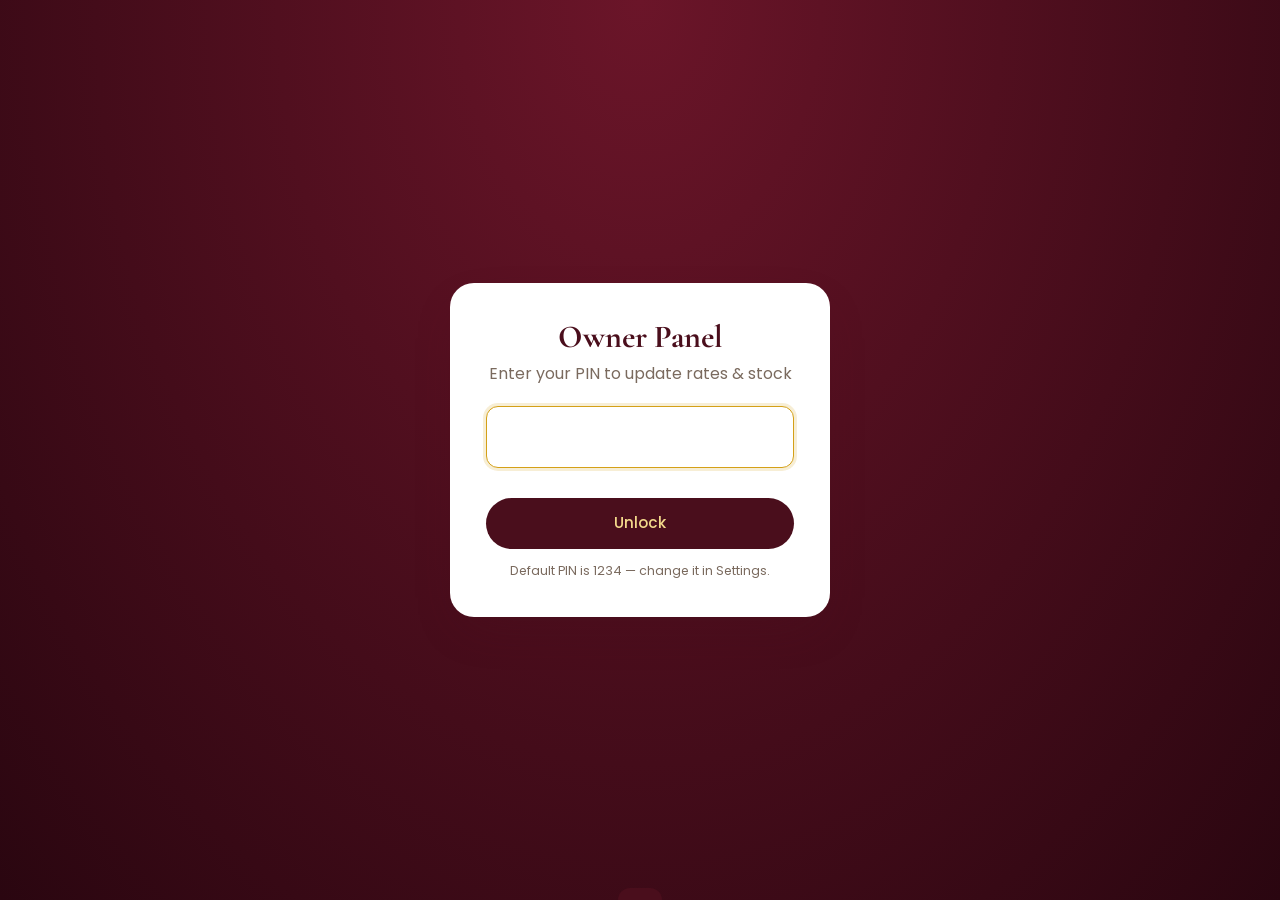
<file: admin.html>
<!DOCTYPE html>
<html lang="en">
<head>
  <meta charset="UTF-8">
  <meta name="viewport" content="width=device-width, initial-scale=1.0">
  <title>Owner Panel — Rani Jewellers</title>
  <meta name="robots" content="noindex">
  <meta name="theme-color" content="#4a0e1c">
  <link href="https://fonts.googleapis.com/css2?family=Cormorant+Garamond:wght@600;700&family=Poppins:wght@300;400;500;600&display=swap" rel="stylesheet">
  <link rel="stylesheet" href="css/style.css">
  <style>
    body { background: var(--cream); }
    .login { min-height: 100vh; display: grid; place-items: center; background: radial-gradient(ellipse at top, var(--maroon-2), var(--wine)); padding: 16px; }
    .login form { background: #fff; padding: 36px; border-radius: 24px; width: min(380px, 100%); text-align: center; box-shadow: var(--shadow); }
    .login h1 { color: var(--maroon); font-size: 2rem; margin-bottom: 6px; }
    .login input { text-align: center; font-size: 1.4rem; letter-spacing: .5em; margin: 20px 0 14px; }
    .login .err { color: var(--red); font-size: .85rem; min-height: 1.2em; }
    .bar { background: var(--wine); color: var(--gold-2); padding: 14px 0; position: sticky; top: 0; z-index: 10; }
    .bar .container { display: flex; align-items: center; gap: 16px; flex-wrap: wrap; }
    .bar h1 { font-size: 1.5rem; }
    .bar a, .bar button { margin-left: auto; font-size: .85rem; }
    .bar button + a, .bar a + button { margin-left: 0; }
    .tabs { display: flex; gap: 6px; overflow-x: auto; padding: 18px 0 0; }
    .tabs button { padding: 10px 18px; border: 0; border-radius: 12px 12px 0 0; background: transparent; cursor: pointer; color: var(--muted); white-space: nowrap; }
    .tabs button.active { background: #fff; color: var(--maroon); font-weight: 600; }
    .panel { background: #fff; border-radius: 0 16px 16px 16px; padding: 26px; margin-bottom: 40px; box-shadow: 0 10px 30px -18px rgba(74,14,28,.3); }
    .panel[hidden] { display: none; }
    .grid { display: grid; grid-template-columns: repeat(auto-fit, minmax(200px, 1fr)); gap: 16px; margin-bottom: 18px; }
    .stats { display: grid; grid-template-columns: repeat(auto-fit, minmax(160px, 1fr)); gap: 12px; margin-bottom: 20px; }
    .stat { background: var(--cream); border-radius: 14px; padding: 14px 16px; }
    .stat span { font-size: .75rem; color: var(--muted); } .stat b { display: block; font-family: var(--serif); font-size: 1.7rem; color: var(--maroon); }
    .table-wrap { overflow-x: auto; }
    table { width: 100%; border-collapse: collapse; font-size: .86rem; min-width: 640px; }
    th, td { padding: 10px 8px; border-bottom: 1px solid var(--line); text-align: left; vertical-align: middle; }
    th { font-size: .72rem; text-transform: uppercase; letter-spacing: .06em; color: var(--muted); font-weight: 500; }
    td input, td select { padding: 7px 9px; border-radius: 8px; font-size: .85rem; }
    td .num { width: 80px; }
    .mini { padding: 6px 12px; font-size: .78rem; border-radius: 8px; border: 1px solid var(--line); background: #fff; cursor: pointer; }
    .mini.danger { color: var(--red); border-color: #f2c4bd; }
    .mini.ok { background: var(--green); color: #fff; border-color: var(--green); }
    .pill { font-size: .72rem; padding: 3px 10px; border-radius: 99px; background: var(--cream); white-space: nowrap; }
    .pill.green { background: #dcf3e6; color: var(--green); } .pill.red { background: #fde2de; color: var(--red); }
    .row-actions { display: flex; gap: 6px; flex-wrap: wrap; }
    .hint { font-size: .8rem; color: var(--muted); margin: 8px 0 16px; }
    .progress { height: 6px; background: var(--line); border-radius: 99px; overflow: hidden; min-width: 80px; }
    .progress i { display: block; height: 100%; background: var(--gold-grad); }
    .toolbar { display: flex; gap: 10px; flex-wrap: wrap; margin-bottom: 14px; align-items: center; }
    .toolbar input { max-width: 260px; }
  </style>
</head>
<body>

  <section class="login" id="login">
    <form id="loginForm">
      <h1>Owner Panel</h1>
      <p class="muted">Enter your PIN to update rates &amp; stock</p>
      <input id="pin" type="password" inputmode="numeric" maxlength="8" autocomplete="current-password" required autofocus>
      <p class="err" id="err"></p>
      <button class="btn btn-maroon block">Unlock</button>
      <p class="fine">Default PIN is 1234 — change it in Settings.</p>
    </form>
  </section>

  <div id="app" hidden>
    <div class="bar">
      <div class="container">
        <h1>Rani Jewellers · Owner Panel</h1>
        <a class="btn btn-ghost" href="index.html" target="_blank">View site ↗</a>
        <button class="btn btn-gold" id="logout">Lock</button>
      </div>
    </div>

    <div class="container">
      <div class="tabs" id="tabs">
        <button data-tab="rates" class="active">Today's Rates</button>
        <button data-tab="stock">Stock</button>
        <button data-tab="bookings">Rate Bookings</button>
        <button data-tab="scheme">12 + 1 Scheme</button>
        <button data-tab="settings">Settings</button>
      </div>

      <!-- Rates -->
      <section class="panel" data-panel="rates">
        <h3>Update today's rate</h3>
        <p class="hint">Last updated: <b id="rUpdated"></b>. When you save, the old rates are kept as "previous" so customers see the ▲ / ▼ change.</p>
        <form id="rateForm">
          <div class="grid">
            <label>24K Gold (₹ per 10 g)<input name="gold24" type="number" min="0" required></label>
            <label>22K Gold (₹ per 10 g)<input name="gold22" type="number" min="0" required></label>
            <label>18K Gold (₹ per 10 g)<input name="gold18" type="number" min="0" required></label>
            <label>Silver (₹ per kg)<input name="silver" type="number" min="0" required></label>
          </div>
          <div class="toolbar">
            <button class="btn btn-maroon">Save &amp; publish rates</button>
            <button type="button" class="btn btn-ghost-dark" id="auto22">Auto-fill 22K &amp; 18K from 24K</button>
          </div>
        </form>
      </section>

      <!-- Stock -->
      <section class="panel" data-panel="stock" hidden>
        <div class="stats" id="stockStats"></div>
        <div class="toolbar">
          <input id="stockSearch" placeholder="Search items…">
          <button class="btn btn-maroon" id="addItem">+ Add item</button>
        </div>
        <p class="hint">Edit directly in the table — changes save automatically. Price is calculated from today's rate. Image URL is optional.</p>
        <div class="table-wrap"><table>
          <thead><tr><th>Name</th><th>Category</th><th>Metal</th><th>Weight (g)</th><th>Making %</th><th>Qty</th><th>Hallmark</th><th>Image URL</th><th>Price today</th><th></th></tr></thead>
          <tbody id="stockBody"></tbody>
        </table></div>
      </section>

      <!-- Bookings -->
      <section class="panel" data-panel="bookings" hidden>
        <div class="stats" id="bookStats"></div>
        <div class="toolbar">
          <input id="bookSearch" placeholder="Search name, phone or ID…">
          <button class="btn btn-ghost-dark" id="addBooking">+ Add walk-in booking</button>
          <button class="btn btn-ghost-dark" id="exportBookings">Export CSV</button>
        </div>
        <div class="table-wrap"><table>
          <thead><tr><th>ID</th><th>Customer</th><th>Metal / Wt</th><th>Locked rate</th><th>Today</th><th>Advance</th><th>Valid till</th><th>Status</th><th></th></tr></thead>
          <tbody id="bookBody"></tbody>
        </table></div>
      </section>

      <!-- Scheme -->
      <section class="panel" data-panel="scheme" hidden>
        <div class="stats" id="schemeStats"></div>
        <div class="toolbar">
          <input id="schemeSearch" placeholder="Search name, phone or ref…">
          <button class="btn btn-ghost-dark" id="addMember">+ Add member</button>
          <button class="btn btn-ghost-dark" id="exportScheme">Export CSV</button>
        </div>
        <p class="hint">Press "+ Paid" each time a member pays a monthly instalment. After 12 payments the member is ready to redeem (13× value).</p>
        <div class="table-wrap"><table>
          <thead><tr><th>Ref</th><th>Member</th><th>Monthly</th><th>Start</th><th>Paid</th><th>Collected</th><th>Redeem value</th><th>Status</th><th></th></tr></thead>
          <tbody id="schemeBody"></tbody>
        </table></div>
      </section>

      <!-- Settings -->
      <section class="panel" data-panel="settings" hidden>
        <form id="settingsForm">
          <h3>Shop details</h3>
          <div class="grid">
            <label>Shop name<input name="shopName" required></label>
            <label>Tagline<input name="tagline"></label>
            <label>Phone (display)<input name="phone"></label>
            <label>WhatsApp (digits with 91)<input name="whatsapp" pattern="[0-9]{10,15}" required></label>
            <label>Address<input name="address"></label>
            <label>Timings<input name="hours"></label>
          </div>
          <h3>Rules</h3>
          <div class="grid">
            <label>Rate booking advance (%)<input name="advancePct" type="number" min="1" max="100" required></label>
            <label>Rate lock validity (days)<input name="bookingDays" type="number" min="1" max="365" required></label>
            <label>GST (%)<input name="gstPct" type="number" min="0" step="0.5" required></label>
            <label>Owner PIN<input name="pin" minlength="4" maxlength="8" required></label>
          </div>
          <div class="toolbar">
            <button class="btn btn-maroon">Save settings</button>
            <button type="button" class="btn btn-ghost-dark" id="backup">Download backup</button>
            <label class="btn btn-ghost-dark" style="flex-direction:row">Restore backup<input type="file" id="restore" accept=".json" hidden></label>
          </div>
        </form>
      </section>
    </div>
  </div>

  <div class="toast" id="toast" role="status"></div>

  <script src="js/data.js"></script>
  <script src="js/admin.js"></script>
</body>
</html>
</file>
<file: css/style.css>
/* ===== Rani Jewellers ===== */
:root {
  --maroon: #4a0e1c;
  --maroon-2: #6b1529;
  --wine: #2a0610;
  --gold: #d4a017;
  --gold-2: #f3d98b;
  --gold-3: #8a6510;
  --cream: #fbf6ec;
  --ink: #2b1a12;
  --muted: #7a6a5e;
  --line: #eadfca;
  --green: #1f8a4c;
  --red: #c0392b;
  --radius: 18px;
  --shadow: 0 18px 50px -20px rgba(74, 14, 28, .35);
  --gold-grad: linear-gradient(135deg, #f7e3a3 0%, #d4a017 45%, #a87b12 70%, #f3d98b 100%);
  --serif: 'Cormorant Garamond', Georgia, serif;
  --sans: 'Poppins', system-ui, sans-serif;
}

* { box-sizing: border-box; margin: 0; padding: 0; }
html { scroll-behavior: smooth; scroll-padding-top: 90px; }
body { font-family: var(--sans); color: var(--ink); background: #fff; line-height: 1.6; overflow-x: hidden; }
img, svg { display: block; max-width: 100%; }
a { color: inherit; text-decoration: none; }
input, select, button { font: inherit; }
.container { width: min(1180px, 100% - 32px); margin-inline: auto; }
.muted { color: var(--muted); }
.fine { font-size: .78rem; color: var(--muted); margin-top: 12px; }

h1, h2, h3, h4 { font-family: var(--serif); font-weight: 700; line-height: 1.1; }
h2 { font-size: clamp(2rem, 4.5vw, 3rem); color: var(--maroon); }
h3 { font-size: 1.6rem; color: var(--maroon); margin-bottom: 14px; }
h4 { font-size: 1.25rem; }
.eyebrow { font-size: .78rem; letter-spacing: .22em; text-transform: uppercase; color: var(--gold-3); font-weight: 500; margin-bottom: 10px; }

/* Buttons */
.btn { display: inline-flex; align-items: center; justify-content: center; gap: 8px; padding: 13px 26px; border-radius: 999px; border: 0; cursor: pointer; font-weight: 500; font-size: .95rem; transition: transform .2s, box-shadow .2s, background .2s; white-space: nowrap; }
.btn:hover { transform: translateY(-2px); }
.btn.block { width: 100%; }
.btn-gold { background: var(--gold-grad); background-size: 200% 200%; color: var(--wine); box-shadow: 0 10px 25px -10px rgba(212, 160, 23, .8); animation: sheen 6s ease infinite; }
.btn-maroon { background: var(--maroon); color: var(--gold-2); }
.btn-maroon:hover { background: var(--maroon-2); }
.btn-ghost { border: 1px solid rgba(243, 217, 139, .6); color: var(--gold-2); background: transparent; }
.btn-ghost:hover { background: rgba(243, 217, 139, .1); }
.btn-ghost-dark { border: 1px solid var(--maroon); color: var(--maroon); background: transparent; }
@keyframes sheen { 0%, 100% { background-position: 0% 50%; } 50% { background-position: 100% 50%; } }

/* Ticker */
.ticker { background: var(--wine); color: var(--gold-2); font-size: .8rem; overflow: hidden; white-space: nowrap; border-bottom: 1px solid rgba(212, 160, 23, .3); }
.ticker-track { display: inline-flex; gap: 48px; padding: 7px 0; animation: tick 30s linear infinite; }
.ticker-track span b { color: #fff; margin-left: 6px; }
.up { color: #4cd38a !important; } .down { color: #ff7b6b !important; }
@keyframes tick { from { transform: translateX(0); } to { transform: translateX(-50%); } }

/* Nav */
.nav { position: sticky; top: 0; z-index: 50; display: flex; align-items: center; gap: 24px; padding: 12px max(16px, calc((100% - 1180px) / 2)); background: rgba(42, 6, 16, .92); backdrop-filter: blur(10px); color: var(--gold-2); }
.brand { display: flex; align-items: center; gap: 10px; }
.brand-mark { width: 38px; height: 38px; color: var(--gold); }
.brand b { display: block; font-family: var(--serif); font-size: 1.5rem; letter-spacing: .02em; line-height: 1; }
.brand small { font-size: .62rem; letter-spacing: .14em; text-transform: uppercase; opacity: .75; }
.nav-links { display: flex; gap: 26px; margin-left: auto; font-size: .9rem; }
.nav-links a { position: relative; opacity: .9; }
.nav-links a::after { content: ''; position: absolute; left: 0; bottom: -4px; height: 1px; width: 0; background: var(--gold); transition: width .3s; }
.nav-links a:hover::after { width: 100%; }
.nav-cta { padding: 10px 20px; font-size: .85rem; }
.burger { display: none; background: none; border: 0; cursor: pointer; padding: 6px; margin-left: auto; }
.burger span { display: block; width: 24px; height: 2px; background: var(--gold-2); margin: 5px 0; transition: .3s; }

/* Hero */
.hero { position: relative; background: radial-gradient(ellipse at 20% 0%, var(--maroon-2), var(--wine) 65%); color: #fff; padding: 80px 0 100px; overflow: hidden; }
.hero-bg { position: absolute; inset: 0; pointer-events: none; }
.orb { position: absolute; border-radius: 50%; filter: blur(70px); opacity: .45; }
.o1 { width: 380px; height: 380px; background: #d4a017; top: -120px; right: 10%; animation: float 12s ease-in-out infinite; }
.o2 { width: 300px; height: 300px; background: #a3213f; bottom: -100px; left: -60px; animation: float 15s ease-in-out infinite reverse; }
.mandala { position: absolute; width: 640px; right: -180px; top: 50%; translate: 0 -50%; color: var(--gold); opacity: .14; animation: spin 120s linear infinite; }
@keyframes float { 50% { transform: translate(30px, 40px); } }
@keyframes spin { to { rotate: 360deg; } }
.hero-grid > *, .scheme-wrap > *, .booking-wrap > *, .contact > * { min-width: 0; }
.hero-grid { position: relative; display: grid; grid-template-columns: 1.2fr .9fr; gap: 56px; align-items: center; }
.hero h1 { font-size: clamp(2.8rem, 7vw, 5.2rem); color: #fff; font-weight: 600; }
.hero h1 em { font-style: italic; background: var(--gold-grad); -webkit-background-clip: text; background-clip: text; color: transparent; }
.hero .eyebrow { color: var(--gold-2); }
.lead { font-size: 1.1rem; opacity: .85; margin: 20px 0 30px; max-width: 30em; }
.hero-actions { display: flex; flex-wrap: wrap; gap: 14px; }
.trust { list-style: none; display: flex; gap: 34px; margin-top: 44px; flex-wrap: wrap; }
.trust b { display: block; font-family: var(--serif); font-size: 2rem; color: var(--gold-2); line-height: 1; }
.trust span { font-size: .75rem; opacity: .7; letter-spacing: .05em; }

.rate-card { background: linear-gradient(160deg, rgba(255, 255, 255, .12), rgba(255, 255, 255, .03)); border: 1px solid rgba(243, 217, 139, .35); border-radius: 24px; padding: 28px; backdrop-filter: blur(14px); box-shadow: 0 30px 70px -20px rgba(0, 0, 0, .6); }
.rate-card-head { display: flex; align-items: center; gap: 8px; font-size: .8rem; text-transform: uppercase; letter-spacing: .15em; color: var(--gold-2); }
.rate-card-head time { margin-left: auto; text-transform: none; letter-spacing: 0; opacity: .7; }
.live-dot { width: 8px; height: 8px; border-radius: 50%; background: #4cd38a; box-shadow: 0 0 0 0 rgba(76, 211, 138, .7); animation: pulse 2s infinite; }
@keyframes pulse { 70% { box-shadow: 0 0 0 10px rgba(76, 211, 138, 0); } 100% { box-shadow: 0 0 0 0 rgba(76, 211, 138, 0); } }
.rate-card-main { padding: 22px 0; border-bottom: 1px dashed rgba(243, 217, 139, .3); }
.rate-card-main span { font-size: .85rem; opacity: .75; }
.rate-card-main strong { display: block; font-family: var(--serif); font-size: 3.4rem; line-height: 1.1; background: var(--gold-grad); -webkit-background-clip: text; background-clip: text; color: transparent; }
.rate-card-main em { font-style: normal; font-size: .85rem; }
.rate-card-mini { display: grid; grid-template-columns: repeat(3, 1fr); gap: 10px; padding: 18px 0 22px; }
.rate-card-mini div { font-size: .72rem; opacity: .9; }
.rate-card-mini b { display: block; font-size: 1rem; color: #fff; font-weight: 500; }

/* Sections */
.section { padding: 96px 0; }
.section-dark { background: linear-gradient(180deg, var(--wine), #1c040b); color: #fff; }
.section-dark h2 { color: var(--gold-2); }
.section-dark .muted { color: rgba(255, 255, 255, .6); }
.section-dark .eyebrow { color: var(--gold); }
.section-cream { background: var(--cream); }
.section-head { text-align: center; max-width: 680px; margin: 0 auto 48px; }
.section-head h2 { margin-bottom: 12px; }

/* Rate board */
.rate-grid { display: grid; grid-template-columns: repeat(4, 1fr); gap: 20px; }
.rate-tile { position: relative; border-radius: var(--radius); padding: 26px 22px; background: #fff; border: 1px solid var(--line); box-shadow: var(--shadow); overflow: hidden; transition: transform .3s; }
.rate-tile:hover { transform: translateY(-6px); }
.rate-tile::before { content: ''; position: absolute; inset: 0 0 auto; height: 5px; background: var(--gold-grad); }
.rate-tile.silver::before { background: linear-gradient(90deg, #e5e7eb, #9ca3af, #f3f4f6); }
.rate-tile .purity { display: inline-block; font-size: .7rem; letter-spacing: .1em; padding: 3px 10px; border-radius: 99px; background: var(--cream); color: var(--gold-3); font-weight: 600; }
.rate-tile h4 { margin: 12px 0 2px; color: var(--maroon); font-size: 1.4rem; }
.rate-tile .unit { font-size: .78rem; color: var(--muted); }
.rate-tile .price { font-family: var(--serif); font-size: 2.3rem; font-weight: 700; color: var(--ink); margin-top: 8px; }
.rate-tile .chg { font-size: .82rem; font-weight: 500; }
.rate-tile .pg { margin-top: 10px; padding-top: 10px; border-top: 1px dashed var(--line); font-size: .82rem; color: var(--muted); }
.rate-tile .pg b { color: var(--ink); }

.calc { margin-top: 40px; background: var(--cream); border-radius: var(--radius); padding: 28px; border: 1px solid var(--line); }
.calc-row { display: grid; grid-template-columns: repeat(3, 1fr) 1.4fr; gap: 16px; align-items: end; }
label { font-size: .8rem; color: var(--muted); display: flex; flex-direction: column; gap: 6px; }
input, select { width: 100%; padding: 12px 14px; border: 1px solid var(--line); border-radius: 12px; background: #fff; color: var(--ink); outline: none; transition: border-color .2s, box-shadow .2s; }
input:focus, select:focus { border-color: var(--gold); box-shadow: 0 0 0 3px rgba(212, 160, 23, .18); }
input[type=range] { padding: 0; border: 0; accent-color: var(--maroon); background: transparent; box-shadow: none; margin: 10px 0 4px; }
.calc-out { background: var(--maroon); color: #fff; border-radius: 14px; padding: 14px 18px; }
.calc-out span { font-size: .75rem; opacity: .7; }
.calc-out strong { display: block; font-family: var(--serif); font-size: 1.9rem; color: var(--gold-2); line-height: 1.1; }
.calc-out small { font-size: .7rem; opacity: .7; }

/* Collection */
.filters { display: flex; flex-wrap: wrap; justify-content: center; gap: 10px; margin-bottom: 36px; }
.filters button { padding: 8px 18px; border-radius: 99px; border: 1px solid rgba(243, 217, 139, .3); background: transparent; color: var(--gold-2); cursor: pointer; font-size: .85rem; transition: .2s; }
.filters button.active, .filters button:hover { background: var(--gold-grad); color: var(--wine); border-color: transparent; }
.stock-grid { display: grid; grid-template-columns: repeat(auto-fill, minmax(260px, 1fr)); gap: 22px; }
.item { background: linear-gradient(170deg, rgba(255, 255, 255, .07), rgba(255, 255, 255, .02)); border: 1px solid rgba(243, 217, 139, .18); border-radius: var(--radius); overflow: hidden; display: flex; flex-direction: column; transition: transform .3s, border-color .3s; }
.item:hover { transform: translateY(-6px); border-color: rgba(243, 217, 139, .55); }
.item-art { position: relative; aspect-ratio: 4 / 3; display: grid; place-items: center; background: radial-gradient(circle at 50% 40%, #7a1d34, #2a0610 75%); }
.item-art.silver { background: radial-gradient(circle at 50% 40%, #4b5563, #111827 75%); }
.item-art svg { width: 46%; filter: drop-shadow(0 10px 20px rgba(0, 0, 0, .5)); transition: transform .5s; }
.item:hover .item-art svg { transform: scale(1.08) rotate(-3deg); }
.item-art img { position: absolute; inset: 0; width: 100%; height: 100%; object-fit: cover; transition: transform .6s; }
.item:hover .item-art img { transform: scale(1.06); }
.badge { position: absolute; top: 12px; font-size: .68rem; padding: 4px 10px; border-radius: 99px; font-weight: 600; letter-spacing: .04em; }
.badge.l { left: 12px; background: rgba(0, 0, 0, .45); color: var(--gold-2); border: 1px solid rgba(243, 217, 139, .4); }
.badge.r { right: 12px; }
.badge.in { background: #1f8a4c; color: #fff; }
.badge.low { background: #e67e22; color: #fff; }
.badge.out { background: #6b7280; color: #fff; }
.item-body { padding: 18px 18px 20px; display: flex; flex-direction: column; gap: 6px; flex: 1; }
.item-body h4 { color: #fff; font-size: 1.35rem; }
.item-meta { font-size: .78rem; color: rgba(255, 255, 255, .6); display: flex; gap: 12px; flex-wrap: wrap; }
.item-price { font-family: var(--serif); font-size: 1.8rem; color: var(--gold-2); font-weight: 700; margin-top: 4px; }
.item-price small { font-family: var(--sans); font-size: .7rem; color: rgba(255, 255, 255, .5); font-weight: 400; }
.item-actions { display: flex; gap: 8px; margin-top: auto; padding-top: 10px; }
.item-actions .btn { flex: 1; padding: 10px 12px; font-size: .8rem; }
.item.soldout { opacity: .6; }
.empty { grid-column: 1 / -1; text-align: center; color: rgba(255, 255, 255, .6); padding: 40px; }

/* Scheme */
.scheme-wrap { display: grid; grid-template-columns: .9fr 1.1fr; gap: 40px; align-items: start; }
.step { display: flex; gap: 18px; padding: 20px 0; border-bottom: 1px solid var(--line); }
.step > span { flex: none; width: 46px; height: 46px; border-radius: 50%; display: grid; place-items: center; background: var(--gold-grad); color: var(--wine); font-family: var(--serif); font-size: 1.4rem; font-weight: 700; }
.step b { font-size: 1.05rem; color: var(--maroon); }
.step p { color: var(--muted); font-size: .9rem; }
.scheme-calc { background: #fff; border: 1px solid var(--line); border-radius: 24px; padding: 30px; box-shadow: var(--shadow); }
.chips { display: flex; flex-wrap: wrap; gap: 8px; margin-bottom: 16px; }
.chips button { padding: 7px 16px; border-radius: 99px; border: 1px solid var(--line); background: var(--cream); cursor: pointer; font-size: .85rem; color: var(--maroon); }
.chips button.active { background: var(--maroon); color: var(--gold-2); border-color: var(--maroon); }
.field { margin-bottom: 4px; }
.scheme-result { display: grid; grid-template-columns: 1fr 1fr; gap: 12px; margin: 16px 0; }
.scheme-result div { background: var(--cream); border-radius: 14px; padding: 14px 16px; }
.scheme-result span { display: block; font-size: .75rem; color: var(--muted); }
.scheme-result b { font-family: var(--serif); font-size: 1.6rem; color: var(--ink); }
.scheme-result .bonus { background: #fff6dc; border: 1px dashed var(--gold); }
.scheme-result .bonus b { color: var(--gold-3); }
.scheme-result .total { background: var(--maroon); grid-column: 1 / -1; display: flex; justify-content: space-between; align-items: center; }
.scheme-result .total span { color: rgba(255, 255, 255, .75); font-size: .85rem; }
.scheme-result .total b { color: var(--gold-2); font-size: 2.2rem; }
.scheme-result .grams { grid-column: 1 / -1; display: flex; justify-content: space-between; align-items: center; padding: 10px 16px; }
.scheme-result .grams b { font-size: 1.3rem; }
.months { display: grid; grid-template-columns: repeat(13, 1fr); gap: 4px; margin-bottom: 22px; }
.months i { height: 30px; border-radius: 6px; background: linear-gradient(180deg, #f3e3c2, #e6cf9d); display: grid; place-items: center; font-style: normal; font-size: .62rem; color: var(--gold-3); animation: rise .5s both; }
.months i.free { background: var(--gold-grad); color: var(--wine); font-weight: 700; box-shadow: 0 0 0 2px var(--maroon); }
@keyframes rise { from { transform: scaleY(0); } }
.form h4 { color: var(--maroon); margin-bottom: 10px; }
.form-row { display: grid; grid-template-columns: 1fr 1fr; gap: 10px; margin-bottom: 10px; }

/* Booking */
.booking-wrap { display: grid; grid-template-columns: 1.1fr .9fr; gap: 40px; align-items: start; }
.booking-card { background: #fff; border-radius: 24px; padding: 30px; box-shadow: var(--shadow); border: 1px solid var(--line); }
.lock { display: grid; grid-template-columns: 1fr 1fr; gap: 1px; background: var(--line); border-radius: 16px; overflow: hidden; margin: 14px 0 18px; }
.lock div { background: #fff; padding: 14px 16px; }
.lock span { display: block; font-size: .75rem; color: var(--muted); }
.lock b { font-family: var(--serif); font-size: 1.5rem; }
.lock .adv { background: var(--maroon); }
.lock .adv span, .lock .adv span b { color: rgba(255, 255, 255, .75); font-family: var(--sans); font-size: .75rem; }
.lock .adv > b { color: var(--gold-2); }
.whatif { background: linear-gradient(135deg, #fff6dc, #fdf0c9); border-radius: 16px; padding: 16px 18px; margin-bottom: 18px; }
.whatif label { display: block; color: var(--ink); font-size: .9rem; }
.whatif p { font-size: .9rem; }
.whatif strong { font-family: var(--serif); font-size: 1.5rem; color: var(--green); }
.timeline { list-style: none; counter-reset: s; margin-bottom: 24px; }
.timeline li { counter-increment: s; position: relative; padding: 0 0 22px 48px; color: var(--muted); }
.timeline li::before { content: counter(s); position: absolute; left: 0; top: -2px; width: 32px; height: 32px; border-radius: 50%; display: grid; place-items: center; background: var(--maroon); color: var(--gold-2); font-size: .85rem; }
.timeline li:not(:last-child)::after { content: ''; position: absolute; left: 15px; top: 32px; bottom: 2px; width: 2px; background: var(--line); }
.timeline b { color: var(--ink); }
.rule-box { border-left: 4px solid var(--gold); background: #fff; border-radius: 0 14px 14px 0; padding: 16px 18px; margin-bottom: 24px; }
.rule-box p { font-size: .9rem; } .rule-box p + p { margin-top: 6px; }
.lookup { background: #fff; border-radius: 16px; padding: 20px; border: 1px solid var(--line); }
.lookup h4 { color: var(--maroon); margin-bottom: 10px; }
.lookup .form-row { grid-template-columns: 1fr auto; margin: 0; }
.lookup-out { font-size: .88rem; margin-top: 10px; }
.lookup-out .ok { color: var(--green); } .lookup-out .no { color: var(--red); }

/* Why */
.why { display: grid; grid-template-columns: repeat(4, 1fr); gap: 28px; }
.why-item { text-align: center; padding: 10px; }
.why-item svg { width: 54px; height: 54px; margin: 0 auto 14px; padding: 13px; border-radius: 50%; background: var(--cream); fill: none; stroke: var(--gold-3); stroke-width: 1.6; stroke-linecap: round; stroke-linejoin: round; }
.why-item h4 { color: var(--maroon); margin-bottom: 6px; }
.why-item p { font-size: .88rem; color: var(--muted); }

/* Contact */
.contact { display: grid; grid-template-columns: 1.2fr .8fr; gap: 40px; align-items: center; }
.contact-list { list-style: none; margin: 24px 0 30px; }
.contact-list li { display: grid; grid-template-columns: 100px 1fr; padding: 12px 0; border-bottom: 1px solid rgba(243, 217, 139, .15); }
.contact-list span { color: var(--gold); font-size: .8rem; text-transform: uppercase; letter-spacing: .1em; }
.contact-list b { font-weight: 400; }
.contact-photo img { width: 100%; aspect-ratio: 8 / 9; object-fit: cover; border-radius: 200px 200px 24px 24px; border: 1px solid rgba(243, 217, 139, .4); box-shadow: 0 30px 60px -25px rgba(0, 0, 0, .8); }

.footer { background: #14030a; color: rgba(255, 255, 255, .6); font-size: .82rem; padding: 26px 0; }
.footer-inner { display: flex; justify-content: space-between; gap: 12px; flex-wrap: wrap; }
.footer a { color: var(--gold-2); text-decoration: underline; }

.wa-float { position: fixed; right: 18px; bottom: 18px; width: 56px; height: 56px; border-radius: 50%; background: #25d366; color: #fff; display: grid; place-items: center; z-index: 60; box-shadow: 0 10px 25px rgba(0, 0, 0, .3); transition: transform .2s; }
.wa-float:hover { transform: scale(1.08); }
.wa-float svg { width: 30px; }

.toast { position: fixed; left: 50%; bottom: 24px; translate: -50% 150%; background: var(--maroon); color: var(--gold-2); padding: 12px 22px; border-radius: 99px; font-size: .9rem; z-index: 70; transition: translate .4s; box-shadow: var(--shadow); max-width: calc(100% - 32px); text-align: center; }
.toast.show { translate: -50% 0; }

/* Reveal on scroll */
.reveal { opacity: 0; transform: translateY(28px); transition: opacity .8s, transform .8s; }
.reveal.in { opacity: 1; transform: none; }
@media (prefers-reduced-motion: reduce) {
  *, *::before, *::after { animation: none !important; transition: none !important; }
  .reveal { opacity: 1; transform: none; }
}

/* Responsive */
@media (max-width: 1000px) {
  .hero-grid, .scheme-wrap, .booking-wrap, .contact { grid-template-columns: 1fr; }
  .rate-grid { grid-template-columns: repeat(2, 1fr); }
  .why { grid-template-columns: repeat(2, 1fr); }
  .calc-row { grid-template-columns: repeat(3, 1fr); }
  .calc-out { grid-column: 1 / -1; }
  .contact-photo { max-width: 420px; }
}
@media (max-width: 820px) {
  .burger { display: block; }
  .nav-cta { display: none; }
  .nav-links { position: absolute; left: 0; right: 0; top: 100%; flex-direction: column; gap: 0; background: var(--wine); padding: 8px 16px 18px; margin: 0; opacity: 0; visibility: hidden; transform: translateY(-10px); transition: opacity .3s, transform .3s, visibility .3s; }
  .nav-links.open { opacity: 1; visibility: visible; transform: none; }
  .nav-links a { padding: 14px 4px; border-bottom: 1px solid rgba(243, 217, 139, .12); }
}
@media (max-width: 560px) {
  .section { padding: 70px 0; }
  .hero { padding: 50px 0 70px; }
  .rate-grid, .why { grid-template-columns: 1fr 1fr; gap: 12px; }
  .rate-tile { padding: 18px 14px; }
  .rate-tile .price { font-size: 1.6rem; }
  .calc-row, .form-row, .scheme-result { grid-template-columns: 1fr; }
  .scheme-calc, .booking-card { padding: 20px; }
  .months { grid-template-columns: repeat(7, 1fr); }
  .lock b { font-size: 1.2rem; }
  .trust { gap: 22px; }
  .rate-card-main strong { font-size: 2.6rem; }
}

/* ===== Photos ===== */
.hero-photo { position: absolute; top: 0; right: 0; width: 58%; height: 100%; object-fit: cover; object-position: center 20%; opacity: .5; -webkit-mask-image: linear-gradient(to right, transparent, #000 55%); mask-image: linear-gradient(to right, transparent, #000 55%); }

.cats-section { padding: 80px 0; }
.cat-strip { display: grid; grid-template-columns: repeat(6, 1fr); gap: 16px; }
.cat { position: relative; border-radius: 120px 120px 18px 18px; overflow: hidden; aspect-ratio: 25 / 32; box-shadow: var(--shadow); isolation: isolate; }
.cat img { width: 100%; height: 100%; object-fit: cover; transition: transform .6s; }
.cat::after { content: ''; position: absolute; inset: 0; background: linear-gradient(to top, rgba(42, 6, 16, .9), transparent 55%); }
.cat span { position: absolute; left: 0; right: 0; bottom: 14px; z-index: 1; text-align: center; color: var(--gold-2); font-family: var(--serif); font-size: 1.2rem; font-weight: 600; padding: 0 8px; line-height: 1.1; }
.cat:hover img { transform: scale(1.08); }

.scheme-photo { position: relative; border-radius: 20px; overflow: hidden; margin-bottom: 10px; box-shadow: var(--shadow); }
.scheme-photo img { width: 100%; aspect-ratio: 16 / 9; object-fit: cover; }
.scheme-photo figcaption { position: absolute; left: 14px; bottom: 14px; background: rgba(42, 6, 16, .85); color: var(--gold-2); padding: 8px 16px; border-radius: 99px; font-size: .85rem; backdrop-filter: blur(6px); }
.scheme-photo figcaption b { color: #fff; font-weight: 500; }
.booking-photo { width: 100%; aspect-ratio: 15 / 7; object-fit: cover; border-radius: 20px; margin-bottom: 24px; box-shadow: var(--shadow); }

@media (max-width: 1000px) {
  .cat-strip { grid-template-columns: repeat(3, 1fr); }
  .hero-photo { width: 100%; opacity: .28; -webkit-mask-image: none; mask-image: none; }
}
@media (max-width: 560px) {
  .cat-strip { grid-template-columns: repeat(2, 1fr); gap: 12px; }
  .cat span { font-size: 1rem; }
}
</file>
